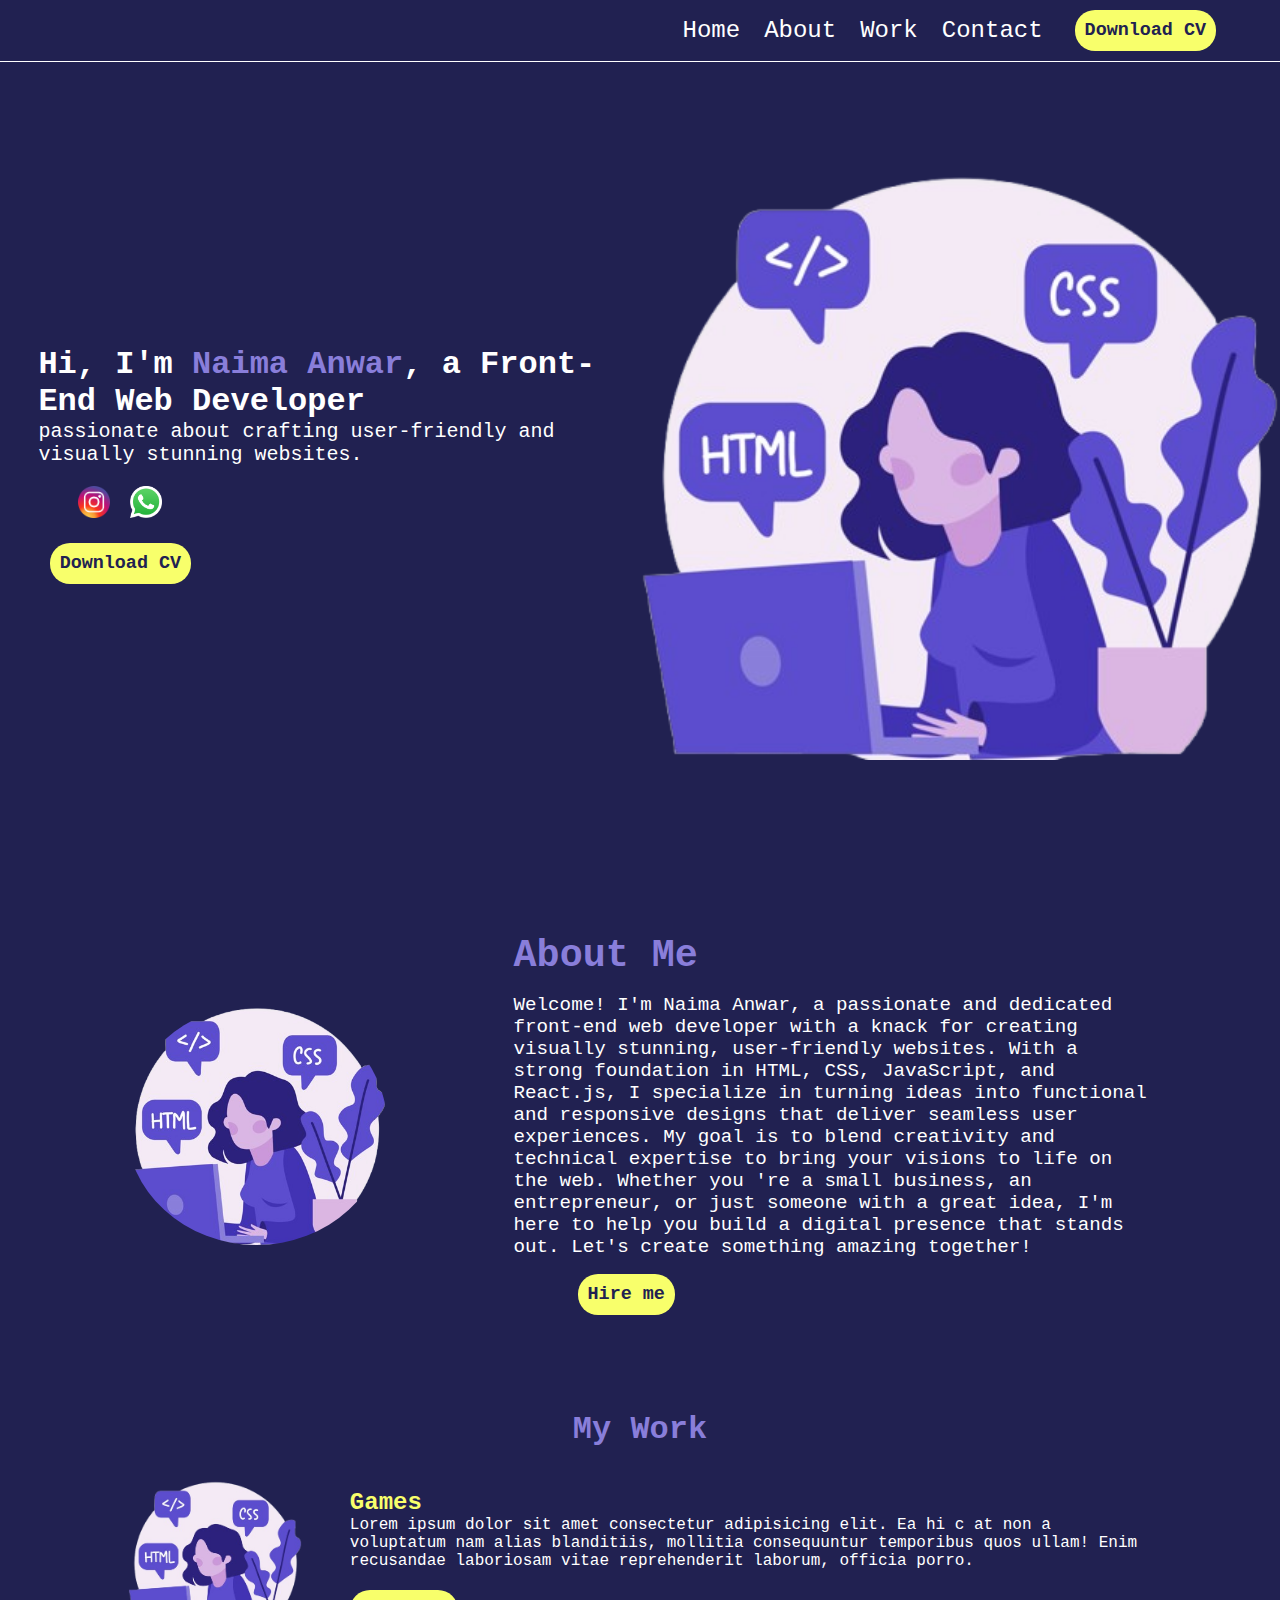
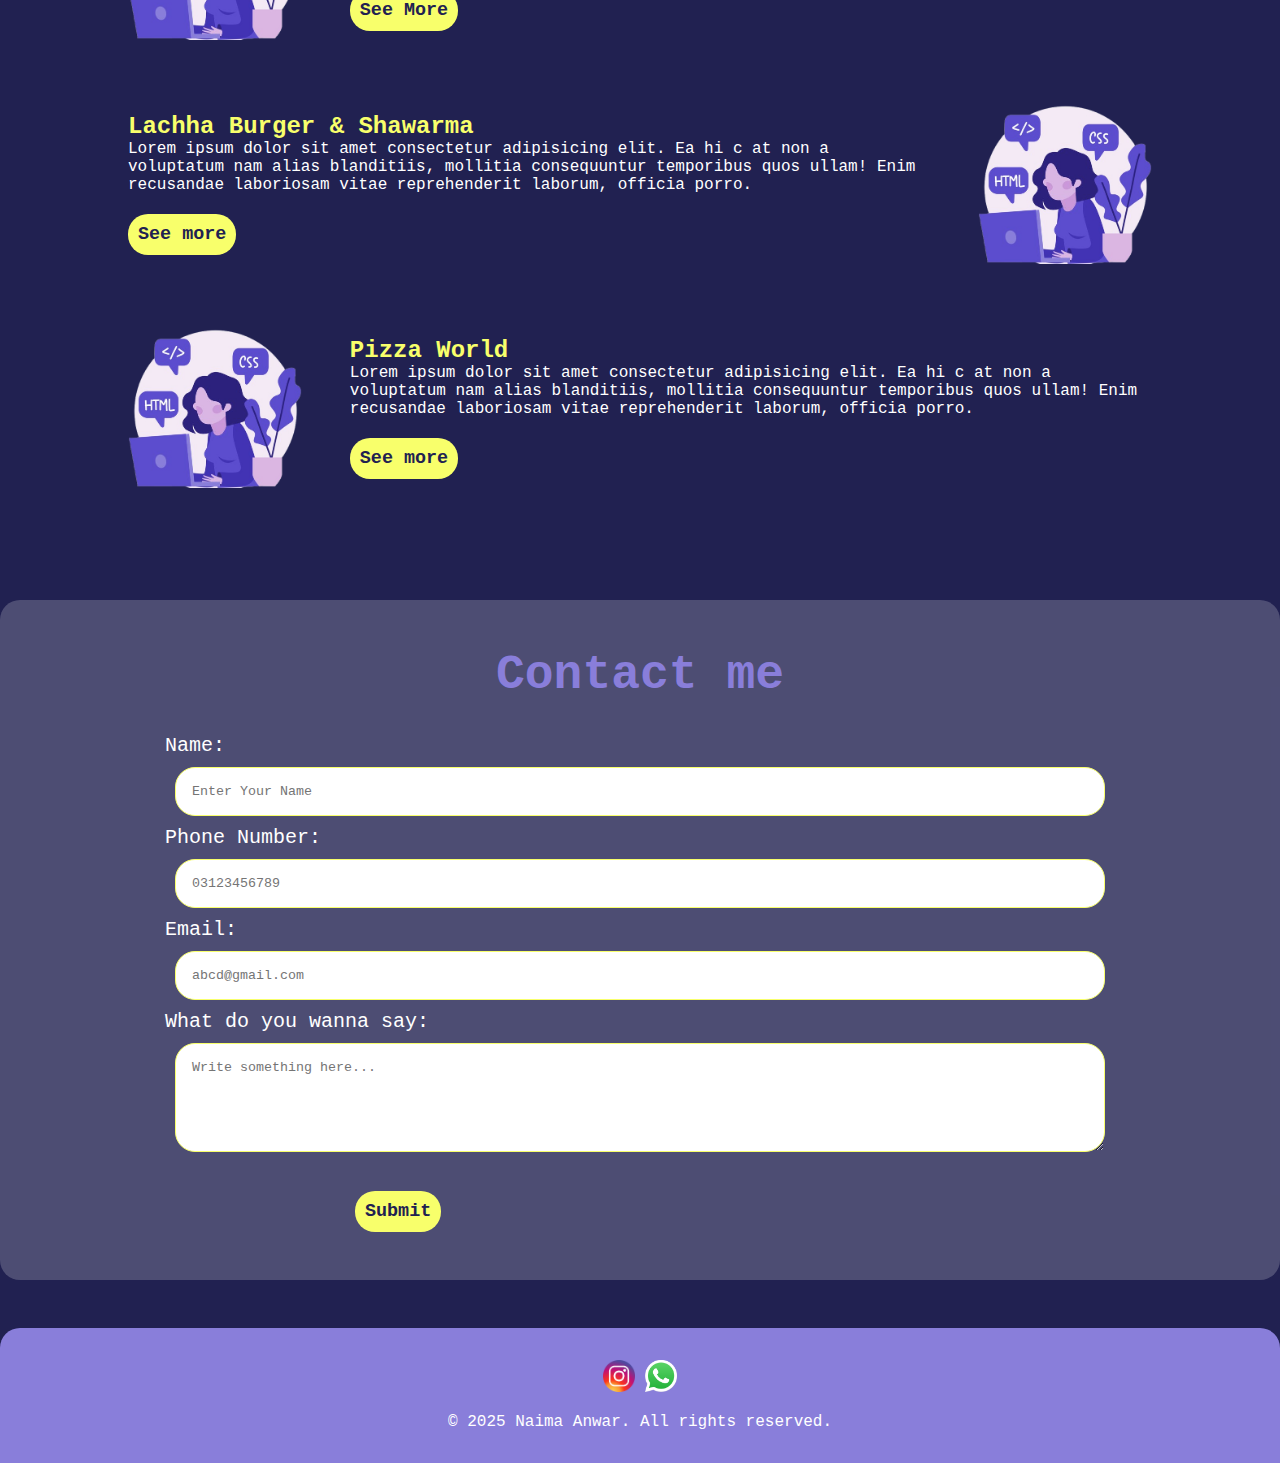
<file: index.html>
<!DOCTYPE html>
<html lang="en">
<head>
    <meta charset="UTF-8">
    <meta name="viewport" content="width=device-width, initial-scale=1.0">
    <link rel="stylesheet" href="index.css">
    <title>Naima Portfolio</title>
</head>
<body>
    <nav>
        <button class="navbar-toggle" onclick="toggle()">☰</button>
        <div class="nav-a display">
        <button class="close" onclick="closefun()">x</button>
        <a href="#home" class="hnav">Home</a><hr>
        <a href="#about">About</a><hr>
        <a href="#work">Work</a><hr>
        <a href="#contact-sec">Contact</a><hr>
        <p class="cr-nav">&copy; 2025 Naima Anwar. All rights reserved.</p>
        </div>
        <a class="cv-a" href="Naima_CV.pdf" download="Naima_CV.pdf"><button class="cv">Download CV</button><a/>
    </nav>
    <section id="home" class="home-sec">
        <div class="home-txt">
        <h1>Hi, I'm <span>Naima Anwar</span>, a Front-End Web Developer</h1>
        <p>passionate about crafting user-friendly and visually stunning websites.</p>
        <div class="logo">
            <a href=""><img src="instalogo.webp"></a>
            <a href=""><img src="watsapplogo.png"></a>
        </div>
        <button class="download cv">Download CV</button>
        
        </div>
        <div class="home-img">
            <img src="portfolio-bg.png">
        </div>
    </section>
    <section id="about" class="about-sec">
        <div class="about-div">
            <div class="img"><img src="portfolio-bg.png"></div>
            <div class="abt-txt">
                <h1>About Me</h1>
                <p>Welcome! I'm Naima Anwar, a passionate and dedicated front-end web 
                    developer with a knack for creating visually stunning,
                     user-friendly websites. With a strong foundation in HTML, CSS,
                      JavaScript, and React.js, I specialize in turning ideas into
                       functional and responsive designs that deliver seamless user
                        experiences. My goal is to blend creativity and technical 
                        expertise to bring your visions to life on the web. Whether you
                        're a small business, an entrepreneur, or just someone with a great
                         idea, I'm here to help you build a digital presence that stands 
                         out. Let's create something amazing together!</p>
                         <button class="abt-btn cv">Hire me</button>
                        </div>
        </div>
    </section>
    <section id="work" class="work-sec">
        <h1>My Work</h1>
        <a href="C:\Users\hi\Documents\Projects\Games\game-home.html" class="ttt work">
            <img src="portfolio-bg.png">
            <div class="game-txt work-txt">
               <p> <span>Games</span><br>Lorem ipsum dolor sit amet consectetur adipisicing elit. Ea hi
                c at non a voluptatum nam alias blanditiis, mollitia consequuntur temporibus quos 
                ullam! Enim recusandae laboriosam vitae reprehenderit laborum, officia porro.</p>
                <button class="cv work-btn">See More</button>
            </div>
            
        </a>
        <a href="C:\Users\hi\Documents\Projects\laccha\lacha.html" class="lachha work">
            <img src="portfolio-bg.png">
            <div class="lachha-txt work-txt">
                <p><span>Lachha Burger & Shawarma</span><br>Lorem ipsum dolor sit amet consectetur adipisicing elit. Ea hi
                c at non a voluptatum nam alias blanditiis, mollitia consequuntur temporibus quos 
                ullam! Enim recusandae laboriosam vitae reprehenderit laborum, officia porro.</p>
                <button class="cv work-btn">See more</button>
            </div>
            
        </a>
        <a href="" class="pizza work">
            <img src="portfolio-bg.png">
            <div class="pizza-txt work-txt">
                <p><span>Pizza World</span><br>Lorem ipsum dolor sit amet consectetur adipisicing elit. Ea hi
                c at non a voluptatum nam alias blanditiis, mollitia consequuntur temporibus quos 
                ullam! Enim recusandae laboriosam vitae reprehenderit laborum, officia porro.</p>
                <button class="cv work-btn">See more</button>
            </div>
        </a>
    </section>
    <section id="contact-sec">
        <h1>Contact me</h1>
        <form id="form">
            <!-- <legend>For Complain</legend> -->
            <label for="name">Name:  </label><br>
			<input type="text" class="name" name="name" placeholder="Enter Your Name" required><br>
			
			<label for="phone">Phone Number: </label><br>
			<input type="text" class="phone" name="phone" placeholder="03123456789" required><br>

            <label for="email">Email: </label><br>
			<input type="text" class="email" name="email" placeholder="abcd@gmail.com" required><br>
			
			<label for="complaint">What do you wanna say: <label><br>
            <textarea class="complaint" name="complaint" rows="5" cols="30" placeholder="Write something here..."></textarea><br><br>
            <button class="send cv">Submit</button>
            </form>
    </section>
    <footer>
        <div class="footer-logo">
            <a href=""><img src="instalogo.webp"></a>
            <a href=""><img src="watsapplogo.png"></a>
        </div>
        <p>&copy; 2025 Naima Anwar. All rights reserved.</p>
    </footer>
    <script src="index.js">

    </script>
</body>
</html>
</file>
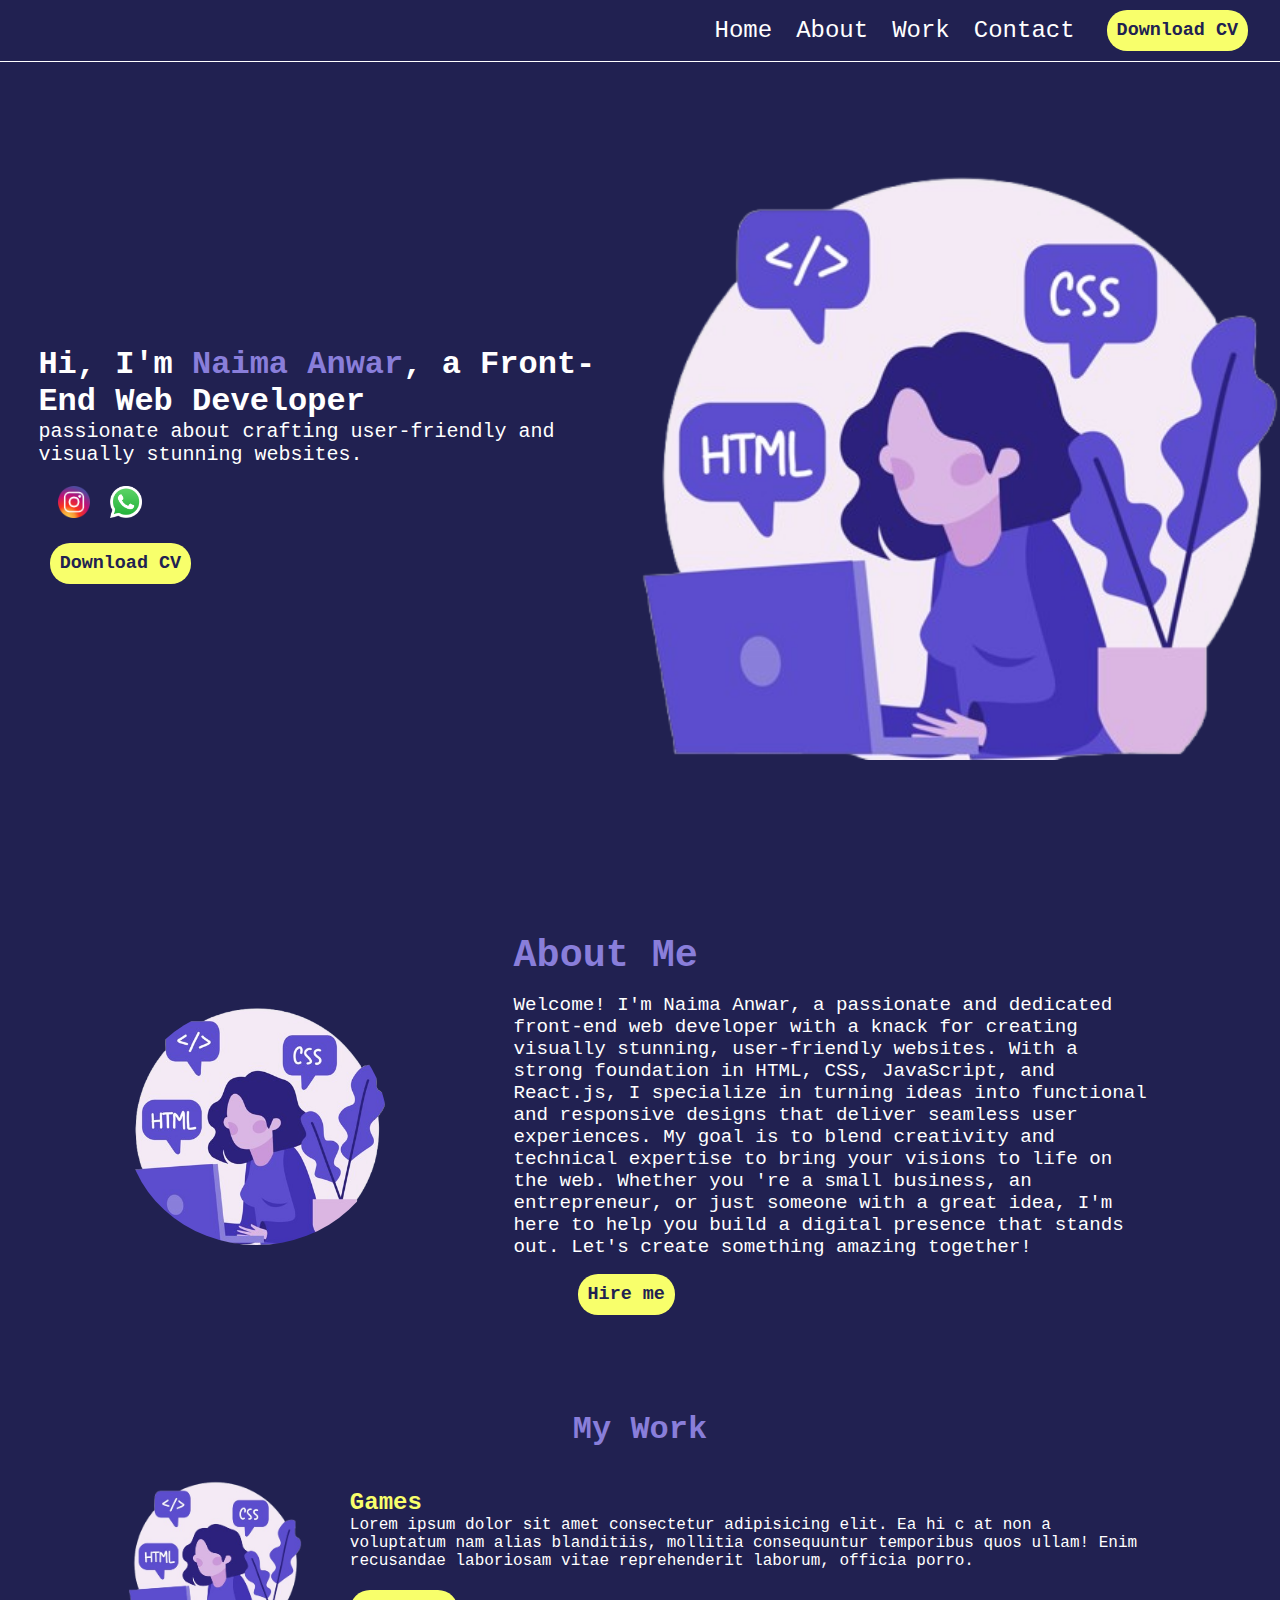
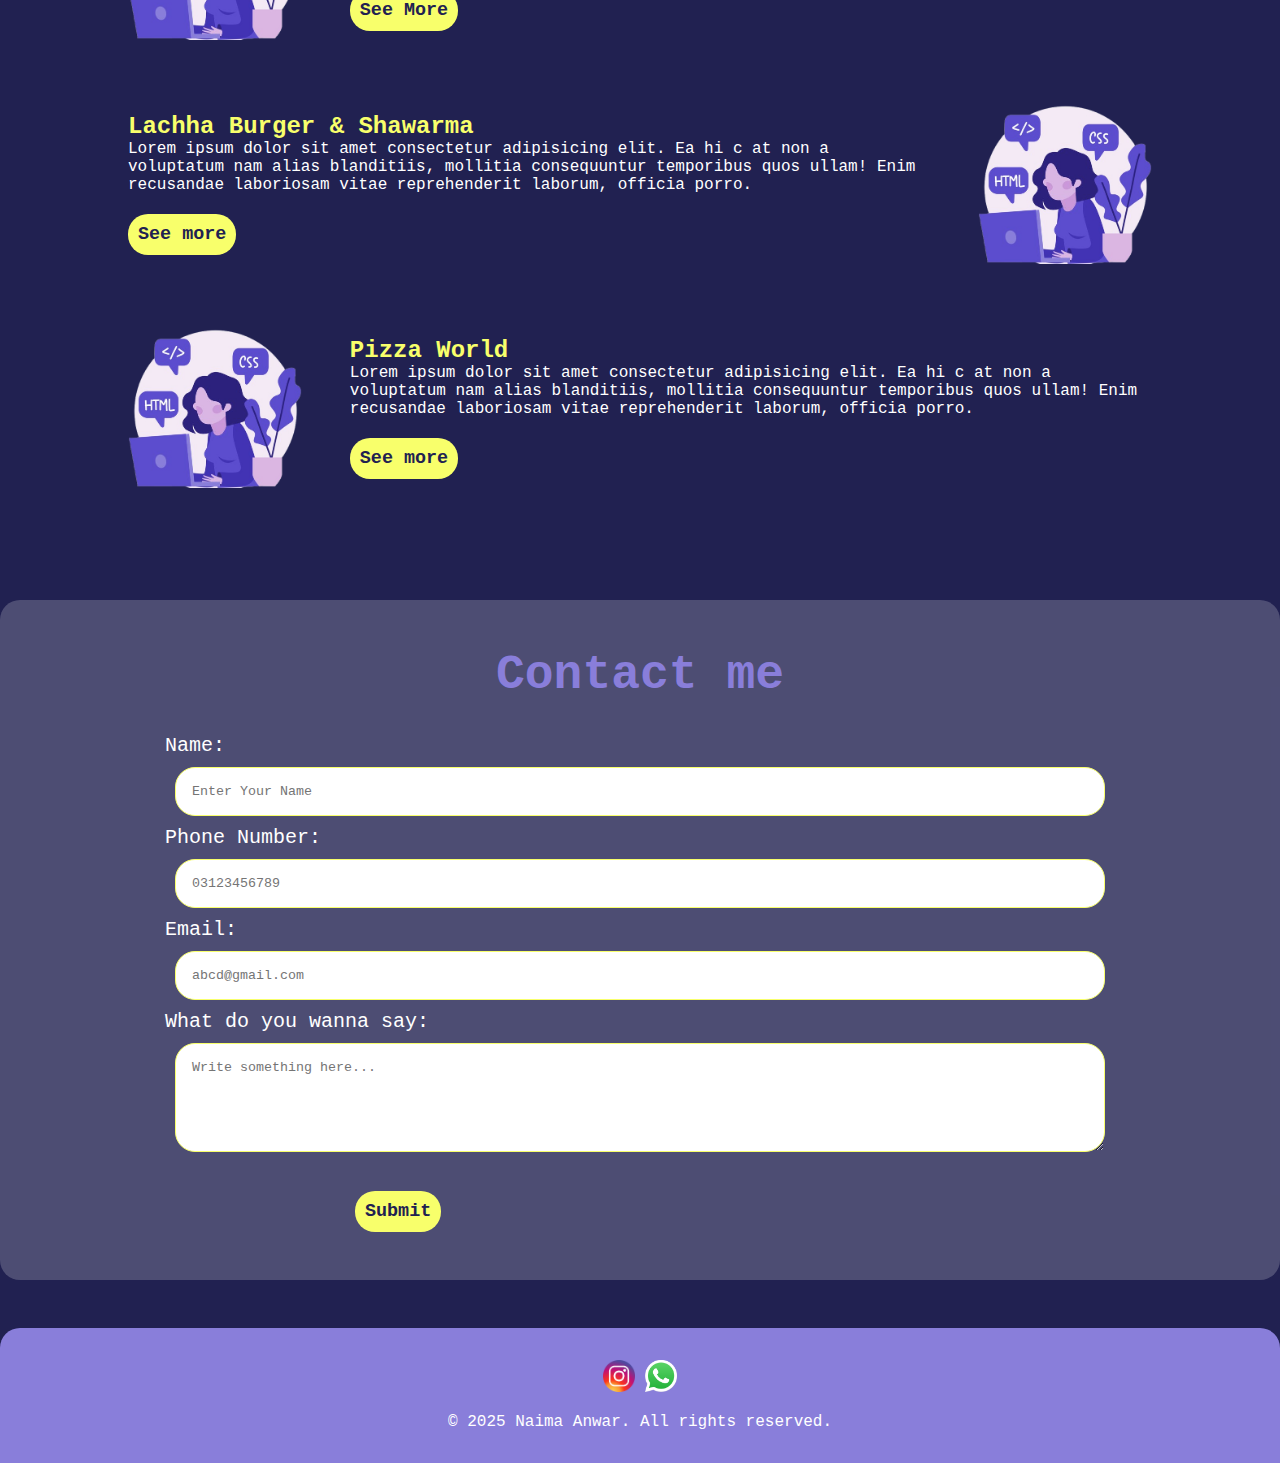
<file: portfolio.html>
<!DOCTYPE html>
<html lang="en">
<head>
    <meta charset="UTF-8">
    <meta name="viewport" content="width=device-width, initial-scale=1.0">
    <link rel="stylesheet" href="portfolio.css">
    <title>Document</title>
</head>
<body>
    <nav>
        <button class="navbar-toggle" onclick="toggle()">☰</button>
        <div class="nav-a display">
        <button class="close" onclick="closefun()">x</button>
        <a href="portfolio.html" class="hnav">Home</a><hr>
        <a href="#about">About</a><hr>
        <a href="#work">Work</a><hr>
        <a href="#contact-sec">Contact</a><hr>
        <p class="cr-nav">&copy; 2025 Naima Anwar. All rights reserved.</p>
        </div>
        <button class="cv">Download CV</button>
    </nav>
    <section id="home" class="home-sec">
        <div class="home-txt">
        <h1>Hi, I'm <span>Naima Anwar</span>, a Front-End Web Developer</h1>
        <p>passionate about crafting user-friendly and visually stunning websites.</p>
        <div class="logo">
            <a href=""><img src="instalogo.webp"></a>
            <a href=""><img src="watsapplogo.png"></a>
        </div>
        <button class="download cv">Download CV</button>
        
        </div>
        <div class="home-img">
            <img src="portfolio-bg.png">
        </div>
    </section>
    <section id="about" class="about-sec">
        <div class="about-div">
            <div class="img"><img src="portfolio-bg.png"></div>
            <div class="abt-txt">
                <h1>About Me</h1>
                <p>Welcome! I'm Naima Anwar, a passionate and dedicated front-end web 
                    developer with a knack for creating visually stunning,
                     user-friendly websites. With a strong foundation in HTML, CSS,
                      JavaScript, and React.js, I specialize in turning ideas into
                       functional and responsive designs that deliver seamless user
                        experiences. My goal is to blend creativity and technical 
                        expertise to bring your visions to life on the web. Whether you
                        're a small business, an entrepreneur, or just someone with a great
                         idea, I'm here to help you build a digital presence that stands 
                         out. Let's create something amazing together!</p>
                         <button class="abt-btn cv">Hire me</button>
                        </div>
        </div>
    </section>
    <section id="work" class="work-sec">
        <h1>My Work</h1>
        <a href="C:\Users\hi\Documents\Projects\Games\game-home.html" class="ttt work">
            <img src="portfolio-bg.png">
            <div class="game-txt work-txt">
               <p> <span>Games</span><br>Lorem ipsum dolor sit amet consectetur adipisicing elit. Ea hi
                c at non a voluptatum nam alias blanditiis, mollitia consequuntur temporibus quos 
                ullam! Enim recusandae laboriosam vitae reprehenderit laborum, officia porro.</p>
                <button class="cv work-btn">See More</button>
            </div>
            
        </a>
        <a href="C:\Users\hi\Documents\Projects\laccha\lacha.html" class="lachha work">
            <img src="portfolio-bg.png">
            <div class="lachha-txt work-txt">
                <p><span>Lachha Burger & Shawarma</span><br>Lorem ipsum dolor sit amet consectetur adipisicing elit. Ea hi
                c at non a voluptatum nam alias blanditiis, mollitia consequuntur temporibus quos 
                ullam! Enim recusandae laboriosam vitae reprehenderit laborum, officia porro.</p>
                <button class="cv work-btn">See more</button>
            </div>
            
        </a>
        <a href="" class="pizza work">
            <img src="portfolio-bg.png">
            <div class="pizza-txt work-txt">
                <p><span>Pizza World</span><br>Lorem ipsum dolor sit amet consectetur adipisicing elit. Ea hi
                c at non a voluptatum nam alias blanditiis, mollitia consequuntur temporibus quos 
                ullam! Enim recusandae laboriosam vitae reprehenderit laborum, officia porro.</p>
                <button class="cv work-btn">See more</button>
            </div>
        </a>
    </section>
    <section id="contact-sec">
        <h1>Contact me</h1>
        <form id="form">
            <!-- <legend>For Complain</legend> -->
            <label for="name">Name:  </label><br>
			<input type="text" class="name" name="name" placeholder="Enter Your Name" required><br>
			
			<label for="phone">Phone Number: </label><br>
			<input type="text" class="phone" name="phone" placeholder="03123456789" required><br>

            <label for="email">Email: </label><br>
			<input type="text" class="email" name="email" placeholder="abcd@gmail.com" required><br>
			
			<label for="complaint">What do you wanna say: <label><br>
            <textarea class="complaint" name="complaint" rows="5" cols="30" placeholder="Write something here..."></textarea><br><br>
            <button class="send cv">Submit</button>
            </form>
    </section>
    <footer>
        <div class="footer-logo">
            <a href=""><img src="instalogo.webp"></a>
            <a href=""><img src="watsapplogo.png"></a>
        </div>
        <p>&copy; 2025 Naima Anwar. All rights reserved.</p>
    </footer>
    <script src="portfolio.js">

    </script>
</body>
</html>
</file>
<file: index.css>
*{
    margin: 0;
    padding: 0;
    font-family: 'Courier New', Courier, monospace;
    color: white;
}
body{
    background-color: rgb(33, 33, 81);
    overflow-x: hidden;
}
nav{
    width: 95vw;
    padding:10px 2.5vw ;
    background-color: rgb(33, 33, 81);
    border-bottom: 1px solid white;
    display: flex;
    flex-direction: row;
    justify-content: end;
    gap: 2rem;
    position: fixed;
    z-index:3;
}
.nav-a{
    display: flex;
    flex-direction: row;
    gap: 1.5rem;
}
nav a{
    text-decoration: none;
    color: white;
    font-size: 1.5rem;
    display: flex;
    justify-content:center ;
    align-items: center;
}
.close{
    display: none;
}
nav a:hover{
    font-weight: bold;
    color: rgb(137 126 218);
}
.cv{
    background-color: rgb(248, 255, 107);
    color: rgb(33, 33, 81);
    font-weight: bold;
    font-size:1.15rem;
    padding:10px;
    border-radius: 20px;
    border: none;
    width: fit-content;
}
.cv:hover{
    background-color: rgb(137 126 218);
    color:rgb(33, 33, 81) ;
    cursor: pointer;
}
.navbar-toggle{
    display: none;
}
.cr-nav{
    display: none;
}
.nav-a hr{
    display: none;
}
/*home section*/
.home-sec{
    padding: 60px 0px 0px 0px;
    color: white;
    display: flex;
    flex-direction: row;
    justify-content: space-between;
    width: 100vw;
    height: 90vh;
}
.home-txt{
    display: flex;
    flex-direction: column;
    justify-content: center;
    padding: 0 3vw;
    width:  50vw;
}
.home-txt h1{
    font-size: 2rem;
}
.home-txt p{
    font-size: 1.25rem;
}
span{
    color: rgb(137 126 218);
}
.home-img{
    display: flex;
    justify-content: center;
    align-items: center;
}
.home-img img{
    width: 50vw;
}
.logo{
    display: flex;
    flex-direction: row;
    gap: 20px;
    margin: 20px;
}
.logo img{
    height: 2rem;
}
.download{
    margin-left: 2%;
}
/*About Us Section*/
.about-sec{
    padding: 5% 0rem;
    display: flex;
    flex-direction: column;
    justify-content: center;
}
.about-div{
    display: flex;
    flex-direction: row;
    justify-content: space-evenly;
}
.about-div img{
    height:15rem;
    width: auto;
    border-radius: 50%;
    display: flex;
    flex-direction: column;
    justify-content: center;
}
.img{
    display: flex;
    flex-direction: column;
    justify-content: center;  
}
.abt-txt{
    width: 50vw;
    font-size: larger;
    color: white;
    display: flex;
    gap: 1rem;
    flex-direction: column;
}
.abt-txt h1{
    color: rgb(137 126 218);
}
.abt-btn{
    position: relative;
    left: 10%;
}

/* Work section*/
.work-sec{
    display: flex;
    flex-direction: column;
    justify-content: center;
    align-items: center;
    padding: 2rem 0rem;
}
.work-sec h1{
    font-size: 2rem;
    color: rgb(137 126 218);
    
}
.work-sec a{
    text-decoration: none;
}
.work{
    display: flex;
    flex-direction: row;
    padding: 2rem 10vw;
    justify-content: space-evenly;
    gap: 3rem;
}
.work img{
    height: 10rem;
}
.work-txt{
    display: flex;
    flex-direction: column;
    gap: 20px;
    justify-content: center;
    /* height: 10rem; */
}
.work-btn{
    position: relative;
}
.work-txt span{
    font-size: 1.5rem;
    font-weight: bold;
    color: rgb(248, 255, 107);
}
.lachha{
    flex-direction: row-reverse;
}
/*Contact section*/
#contact-sec{
    background-color: rgba(255,255,255,0.2);
    padding: 3rem 5rem;
    border-radius: 20px;
    display: flex;
    flex-direction: column;
    justify-content: center;
    align-items: center;
    gap: 2rem;
    margin: 3rem 0rem;
}
#contact-sec h1{
    font-size: 3rem;
    color: rgb(137 126 218);
    text-align: center;
}
label{
    font-size: 1.25rem;
}
.name, .phone, .email, .complaint{
    margin: 10px;
}
input, textarea{
    width: 70vw;
    padding: 1rem;
    border-radius: 20px;
    border: 1px solid rgb(248, 255, 107);
    color: black;
}
textarea{
    width: 70vw;
}
.send{
    position: relative;
    left: 20%;
}
/*Footer */
footer{
    background-color: rgb(137 126 218);
    border-radius: 20px 20px 0px 0px;
    padding: 2rem;
    display: flex;
    flex-direction: column;
    justify-content: center;
    align-items: center;
    gap: 1rem;
}
.footer-logo img{
    height: 2rem;
}
/*Media queries*/

@media (max-width:800px){
    nav a{
        font-size: 1.10rem;
    }
    .cv{
        font-size: 1.10rem;
        padding :5px 10px;
    }
    .home-txt h1{
        font-size: 1.15rem;
    }
    .home-txt p{
        font-size: 1rem;
    }
    .abt-txt{
        font-size: 0.9rem;
    }
}
@media(max-width:630px){
    .about-div{
        flex-direction: column;
        justify-content: center;
        align-items: center;
        gap: 20px;
    }
    .abt-txt{
        width: 90vw;
        text-align: center;
        display: flex;
        align-items: center;
    }
    .abt-txt h1{
        font-size: 1.5rem;
    }
    .abt-btn{
        position: relative;
        left: 0;
    }
}
@media (max-width:585px){
    nav{
        display: flex;
        flex-direction: row;
        justify-content: space-between;
    }
    .nav-a{
        width: 40vw;
        background-color: rgb(137 126 218);
        position: absolute;
        height: 100vh;
        display: flex;
        flex-direction: column;
        justify-content: flex-start;
        gap: 10px;
        top: 0px;
        left: 0;
    }
    .nav-a a{
        padding: 0.75rem 0rem;
        font-weight: bold;
    }
    .nav-a a:hover{
        background-color: rgb(33, 33, 81) ;
    }
    .navbar-toggle, .close{
        background-color: transparent;
        font-size: 1.5rem;
        border:none;
        display: block;
    }
    .close{
        text-align: start;
        background-color: red;
        width: fit-content;
        font-weight: bolder;
        padding:2px 5px;
        font-family: Arial, Helvetica, sans-serif;
        /* border-radius: 5px; */
    }
    .cr-nav{
        position: absolute;
        bottom: 0px;
        font-size: 0.8rem;
        text-align: center;
        display: block;
    }
    .display{
      display: none;
    }
    .nav-a hr{
        display: block;
    }
}
@media(max-width:535px){
    .work{
        flex-direction: column;
        text-align: center;
    }
    .work-btn{
        position: relative;
        left: 30%;
        right: 50%;
    }
    
    #contact-sec h1{
        font-size: 2rem;
    }
}
</file>
<file: portfolio.css>
*{
    margin: 0;
    padding: 0;
    font-family: 'Courier New', Courier, monospace;
    color: white;
}
body{
    background-color: rgb(33, 33, 81);
    overflow-x: hidden;
}
nav{
    width: 95vw;
    padding:10px 2.5vw ;
    background-color: rgb(33, 33, 81);
    border-bottom: 1px solid white;
    display: flex;
    flex-direction: row;
    justify-content: end;
    gap: 2rem;
    position: fixed;
    z-index:3;
}
.nav-a{
    display: flex;
    flex-direction: row;
    gap: 1.5rem;
}
nav a{
    text-decoration: none;
    color: white;
    font-size: 1.5rem;
    display: flex;
    justify-content:center ;
    align-items: center;
}
.close{
    display: none;
}
nav a:hover{
    font-weight: bold;
    color: rgb(137 126 218);
}
.cv{
    background-color: rgb(248, 255, 107);
    color: rgb(33, 33, 81);
    font-weight: bold;
    font-size:1.15rem;
    padding:10px;
    border-radius: 20px;
    border: none;
    width: fit-content;
}
.cv:hover{
    background-color: rgb(137 126 218);
    color:rgb(33, 33, 81) ;
    cursor: pointer;
}
.navbar-toggle{
    display: none;
}
.cr-nav{
    display: none;
}
.nav-a hr{
    display: none;
}
/*home section*/
.home-sec{
    padding: 60px 0px 0px 0px;
    color: white;
    display: flex;
    flex-direction: row;
    justify-content: space-between;
    width: 100vw;
    height: 90vh;
}
.home-txt{
    display: flex;
    flex-direction: column;
    justify-content: center;
    padding: 0 3vw;
    width:  50vw;
}
.home-txt h1{
    font-size: 2rem;
}
.home-txt p{
    font-size: 1.25rem;
}
span{
    color: rgb(137 126 218);
}
.home-img{
    display: flex;
    justify-content: center;
    align-items: center;
}
.home-img img{
    width: 50vw;
}
.logo{
    display: flex;
    flex-direction: row;
    gap: 20px;
    margin: 20px;
}
.logo img{
    height: 2rem;
}
.download{
    margin-left: 2%;
}
/*About Us Section*/
.about-sec{
    padding: 5% 0rem;
    display: flex;
    flex-direction: column;
    justify-content: center;
}
.about-div{
    display: flex;
    flex-direction: row;
    justify-content: space-evenly;
}
.about-div img{
    height:15rem;
    width: auto;
    border-radius: 50%;
    display: flex;
    flex-direction: column;
    justify-content: center;
}
.img{
    display: flex;
    flex-direction: column;
    justify-content: center;  
}
.abt-txt{
    width: 50vw;
    font-size: larger;
    color: white;
    display: flex;
    gap: 1rem;
    flex-direction: column;
}
.abt-txt h1{
    color: rgb(137 126 218);
}
.abt-btn{
    position: relative;
    left: 10%;
}

/* Work section*/
.work-sec{
    display: flex;
    flex-direction: column;
    justify-content: center;
    align-items: center;
    padding: 2rem 0rem;
}
.work-sec h1{
    font-size: 2rem;
    color: rgb(137 126 218);
    
}
.work-sec a{
    text-decoration: none;
}
.work{
    display: flex;
    flex-direction: row;
    padding: 2rem 10vw;
    justify-content: space-evenly;
    gap: 3rem;
}
.work img{
    height: 10rem;
}
.work-txt{
    display: flex;
    flex-direction: column;
    gap: 20px;
    justify-content: center;
    /* height: 10rem; */
}
.work-btn{
    position: relative;
}
.work-txt span{
    font-size: 1.5rem;
    font-weight: bold;
    color: rgb(248, 255, 107);
}
.lachha{
    flex-direction: row-reverse;
}
/*Contact section*/
#contact-sec{
    background-color: rgba(255,255,255,0.2);
    padding: 3rem 5rem;
    border-radius: 20px;
    display: flex;
    flex-direction: column;
    justify-content: center;
    align-items: center;
    gap: 2rem;
    margin: 3rem 0rem;
}
#contact-sec h1{
    font-size: 3rem;
    color: rgb(137 126 218);
    text-align: center;
}
label{
    font-size: 1.25rem;
}
.name, .phone, .email, .complaint{
    margin: 10px;
}
input, textarea{
    width: 70vw;
    padding: 1rem;
    border-radius: 20px;
    border: 1px solid rgb(248, 255, 107);
    color: black;
}
textarea{
    width: 70vw;
}
.send{
    position: relative;
    left: 20%;
}
/*Footer */
footer{
    background-color: rgb(137 126 218);
    border-radius: 20px 20px 0px 0px;
    padding: 2rem;
    display: flex;
    flex-direction: column;
    justify-content: center;
    align-items: center;
    gap: 1rem;
}
.footer-logo img{
    height: 2rem;
}
/*Media queries*/

@media (max-width:800px){
    nav a{
        font-size: 1.10rem;
    }
    .cv{
        font-size: 1.10rem;
        padding :5px 10px;
    }
    .home-txt h1{
        font-size: 1.15rem;
    }
    .home-txt p{
        font-size: 1rem;
    }
    .abt-txt{
        font-size: 0.9rem;
    }
}
@media(max-width:630px){
    .about-div{
        flex-direction: column;
        justify-content: center;
        align-items: center;
        gap: 20px;
    }
    .abt-txt{
        width: 90vw;
        text-align: center;
        display: flex;
        align-items: center;
    }
    .abt-txt h1{
        font-size: 1.5rem;
    }
    .abt-btn{
        position: relative;
        left: 0;
    }
}
@media (max-width:585px){
    nav{
        display: flex;
        flex-direction: row;
        justify-content: space-between;
    }
    .nav-a{
        width: 40vw;
        background-color: rgb(137 126 218);
        position: absolute;
        height: 100vh;
        display: flex;
        flex-direction: column;
        justify-content: flex-start;
        gap: 10px;
        top: 0px;
        left: 0;
    }
    .nav-a a{
        padding: 0.75rem 0rem;
        font-weight: bold;
    }
    .nav-a a:hover{
        background-color: rgb(33, 33, 81) ;
    }
    .navbar-toggle, .close{
        background-color: transparent;
        font-size: 1.5rem;
        border:none;
        display: block;
    }
    .close{
        text-align: start;
        background-color: red;
        width: fit-content;
        font-weight: bolder;
        padding:2px 5px;
        font-family: Arial, Helvetica, sans-serif;
        /* border-radius: 5px; */
    }
    .cr-nav{
        position: absolute;
        bottom: 0px;
        font-size: 0.8rem;
        text-align: center;
        display: block;
    }
    .display{
      display: none;
    }
    .nav-a hr{
        display: block;
    }
}
@media(max-width:535px){
    .work{
        flex-direction: column;
        text-align: center;
    }
    .work-btn{
        position: relative;
        left: 30%;
        right: 50%;
    }
    
    #contact-sec h1{
        font-size: 2rem;
    }
}
</file>
